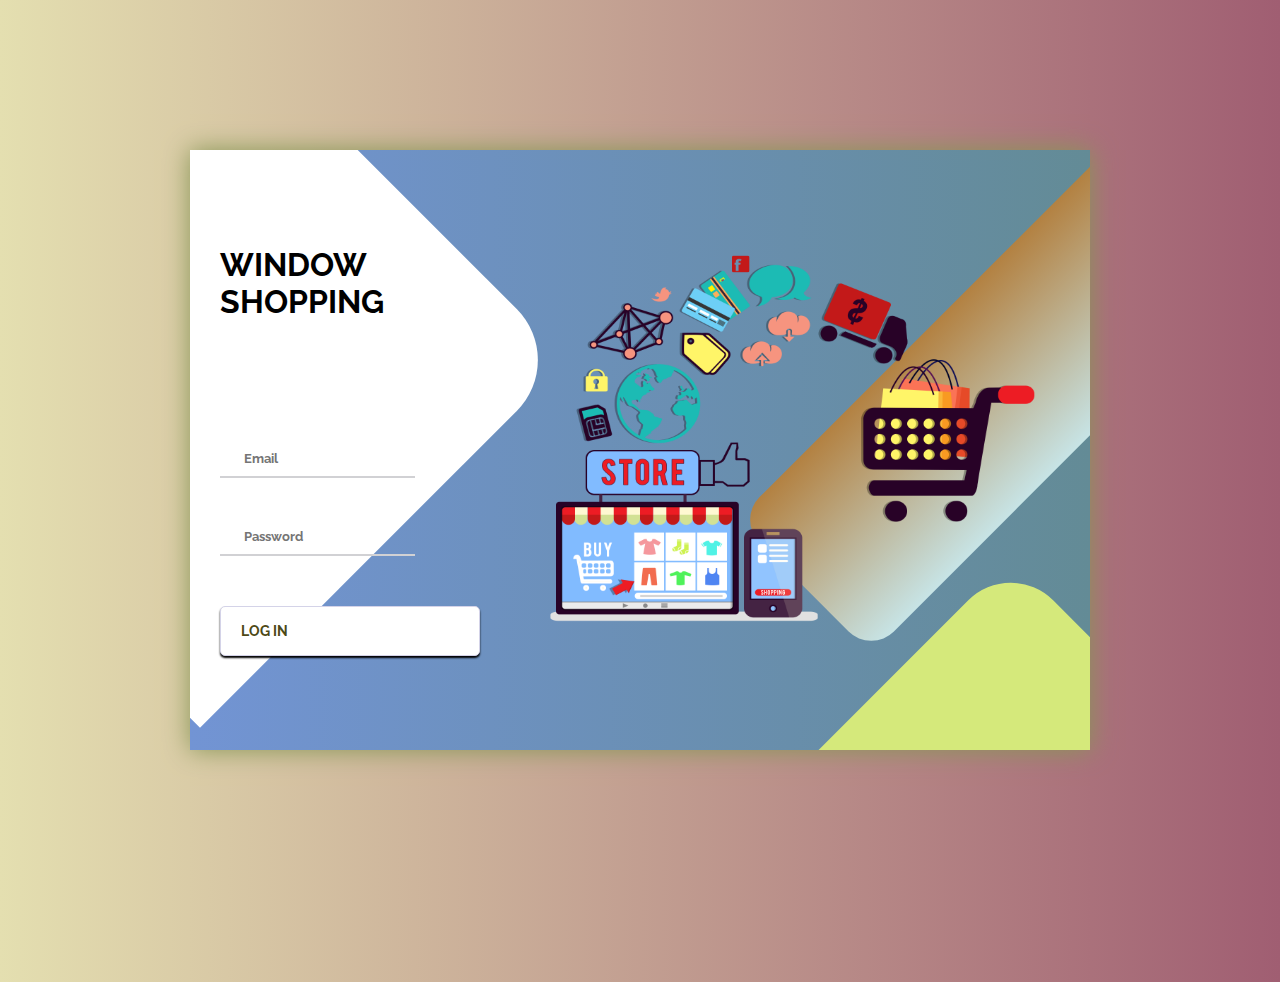
<file: index.html>
<!DOCTYPE html>
<html lang="en" >
<head>
  <meta charset="UTF-8">
  <title>FastCart</title>

<link rel="stylesheet" href="./style.css">

</head>
<body scroll="no" style="overflow: hidden">
	
<!-- partial:index.partial.html -->
<div class="container">
	<div class="screen">
		<div class="screen__content">
			<div class="screenleft">
				<form class="login">
					<div class="header" style="margin-top: -60px;padding-bottom: 100px;">
						<h1>WINDOW SHOPPING</h1>
					</div>
					<div class="login__field">
						<i class="login__icon fas fa-user"></i>
						<input type="text" class="login__input" placeholder="Email">
					</div>
					<div class="login__field">
						<i class="login__icon fas fa-lock"></i>
						<input type="password" class="login__input" placeholder="Password">
					</div>
					<button class="button login__submit">
						<span class="button__text">Log In </span>
						<i class="button__icon fas fa-chevron-right"></i>
					</button>				
				</form>
			</div>
			<div class="screenright">
				<img src="loginpage_picture.png" width="530px" height="500px">
			</div>
		</div>
		
		<div class="screen__background">
			<span class="screen__background__shape screen__background__shape4"></span>
			<span class="screen__background__shape screen__background__shape3"></span>		
			<span class="screen__background__shape screen__background__shape2"></span>
			<span class="screen__background__shape screen__background__shape1"></span>
		</div>	
		
	</div>
</div>
<!-- partial -->
  
</body>
</html>
</file>
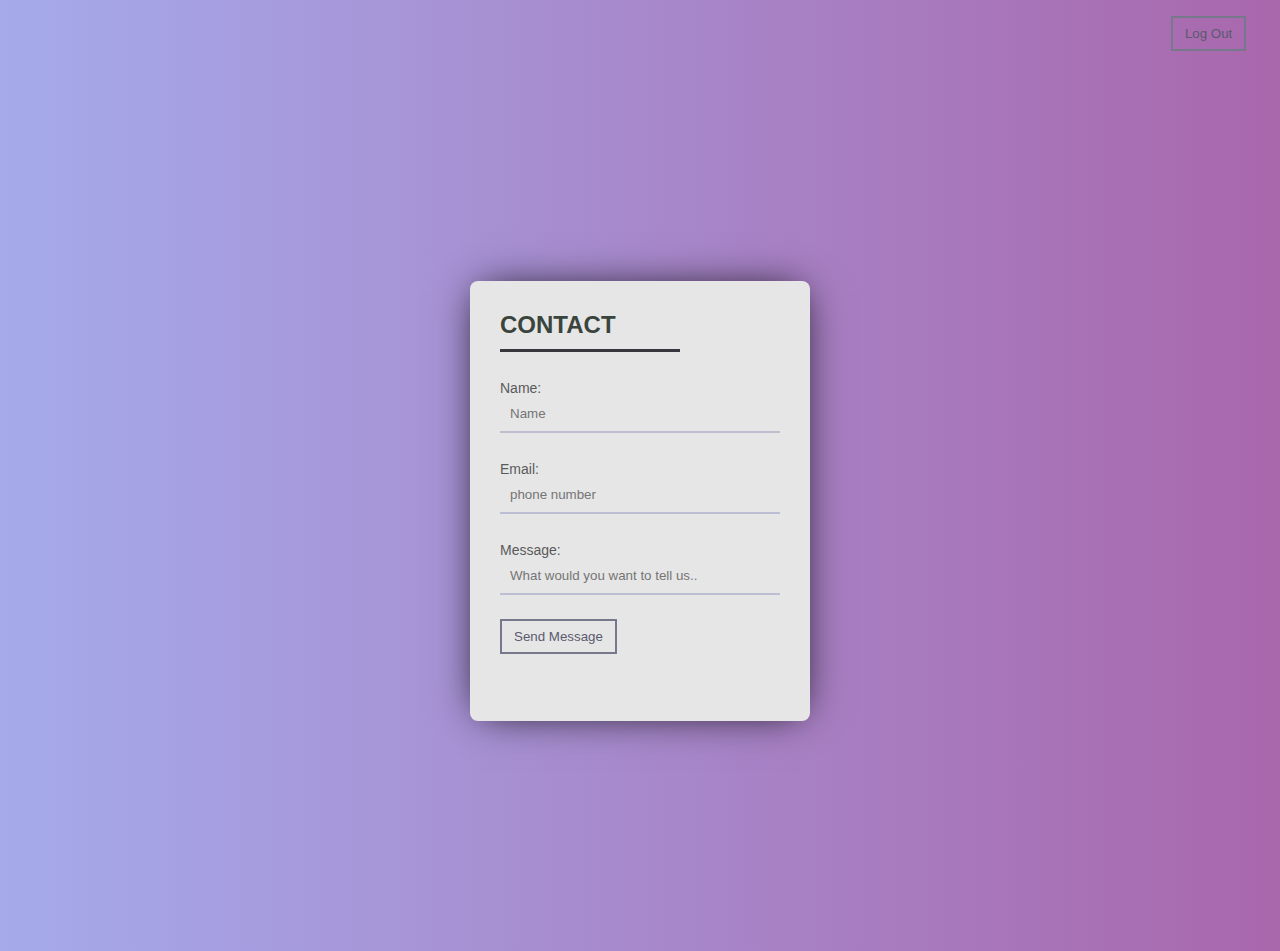
<file: contact.html>
<!DOCTYPE html>
<html lang="en">
<head>
    <meta charset="UTF-8">
    <meta http-equiv="X-UA-Compatible" content="IE=edge">
    <meta name="viewport" content="width=device-width, initial-scale=1.0">
    <title>Contact Us</title>
    <link rel="stylesheet" href="./style1.css">
</head>
<body body scroll="no" style="overflow: hidden">
    <div class="first">
        <button type="submit" value="Logout">Log Out</button>
    </div>
    <div class="second">
        <form class="form">
            
            <h2>CONTACT </h2>
            <p type="Name:"><input placeholder="Name"></input></p>
            <p type="Email:"><input placeholder="phone number"></input></p>
            <p type="Message:"><input placeholder="What would you want to tell us.."></input></p>
            <button>Send Message</button>
        </form>
    </div>
</body>
</html>
</file>
<file: style.css>
@import url('https://fonts.googleapis.com/css?family=Raleway:400,700');

* {
	box-sizing: border-box;
	margin: 0;
	padding: 0;	
	font-family: Raleway, sans-serif;
}

body {
	background: linear-gradient(90deg, #e4dfb0, #a05e72);
}

.container {
	display: flex;
	align-items: center;
	justify-content: center;
	min-height: 100vh;
    
}

.screen {		
	background: linear-gradient(90deg, #7294d4, #638b96);		
	position: relative;	
	height: 600px;
	width: 900px;	
	box-shadow: 0px 0px 24px #889656;
    
}
.screenleft{
    float: left;
}
.screenright{
    float: right;
    margin-right: 50px;
    margin-top: 50px;
}

.screen__content {
	z-index: 1;
	position: relative;	
	height: 100%;
}

.screen__background {		
	position: absolute;
	top: 0;
	left: 0;
	right: 0;
	bottom: 0;
	z-index: 0;
	-webkit-clip-path: inset(0 0 0 0);
	clip-path: inset(0 0 0 0);	
}

.screen__background__shape {
	transform: rotate(45deg);
	position: absolute;
}

.screen__background__shape1 {
	height: 520px;
	width: 520px;
	background: #FFF;	
	top: -50px;
	left: -250px;	
	border-radius: 0 72px 0 0;
}



.screen__background__shape3 {
	height: 540px;
	width: 190px;
	background: linear-gradient(270deg, #c7e4e6, #b38141);
	top: -24px;
	right: 0;	
	border-radius: 32px;
}

.screen__background__shape4 {
	height: 400px;
	width: 200px;
	background: #d5e97b;	
	top: 420px;
	right: 50px;	
	border-radius: 60px;
}

.login {
	width: 320px;
	padding: 30px;
	padding-top: 156px;
}

.login__field {
	padding: 20px 0px;	
	position: relative;	
}

.login__icon {
	position: absolute;
	top: 30px;
	color: #7875B5;
}

.login__input {
	border: none;
	border-bottom: 2px solid #D1D1D4;
	background: none;
	padding: 10px;
	padding-left: 24px;
	font-weight: 700;
	width: 75%;
	transition: .2s;
}

.login__input:active,
.login__input:focus,
.login__input:hover {
	outline: none;
	border-bottom-color: #71a19d;
}

.login__submit {
	background: #fff;
	font-size: 14px;
	margin-top: 30px;
	padding: 16px 20px;
	border-radius: 5px;
	border: 1px solid #D4D3E8;
	text-transform: uppercase;
	font-weight: 700;
	display: flex;
	align-items: center;
	width: 100%;
	color: rgb(77, 73, 22);
	box-shadow: 0px 2px 2px #000000;
	cursor: pointer;
	transition: .2s;
}

.login__submit:active,
.login__submit:focus,
.login__submit:hover {
	border-color: #312230;
	outline: none;
}
</file>
<file: style1.css>
body{background: linear-gradient(90deg, #a5aaeb, #a967ac);}
.form{width:340px;height:440px;background:#e6e6e6;border-radius:8px;box-shadow:0 0 40px -10px #000;margin:calc(50vh - 220px) auto;padding:20px 30px;max-width:calc(100vw - 40px);box-sizing:border-box;font-family:'Montserrat',sans-serif;position:relative}
h2{margin:10px 0;padding-bottom:10px;width:180px;color:#39443c;border-bottom:3px solid #37373d}
.form input{width:100%;padding:10px;box-sizing:border-box;background:none;outline:none;resize:none;border:0;font-family:'Montserrat',sans-serif;transition:all .3s;border-bottom:2px solid #bebed2}
.form input:focus{border-bottom:2px solid #8bbdac}
p:before{content:attr(type);display:block;margin:28px 0 0;font-size:14px;color:#5a5a5a}
button{padding:8px 12px;margin:8px 0 0;font-family:'Montserrat',sans-serif;border:2px solid #78788c;background:0;color:#5a5a6e;cursor:pointer;transition:all .3s}
button:hover{background:#78788c;color:#fff}
.first{
    padding-left: 92%;
}
</file>
